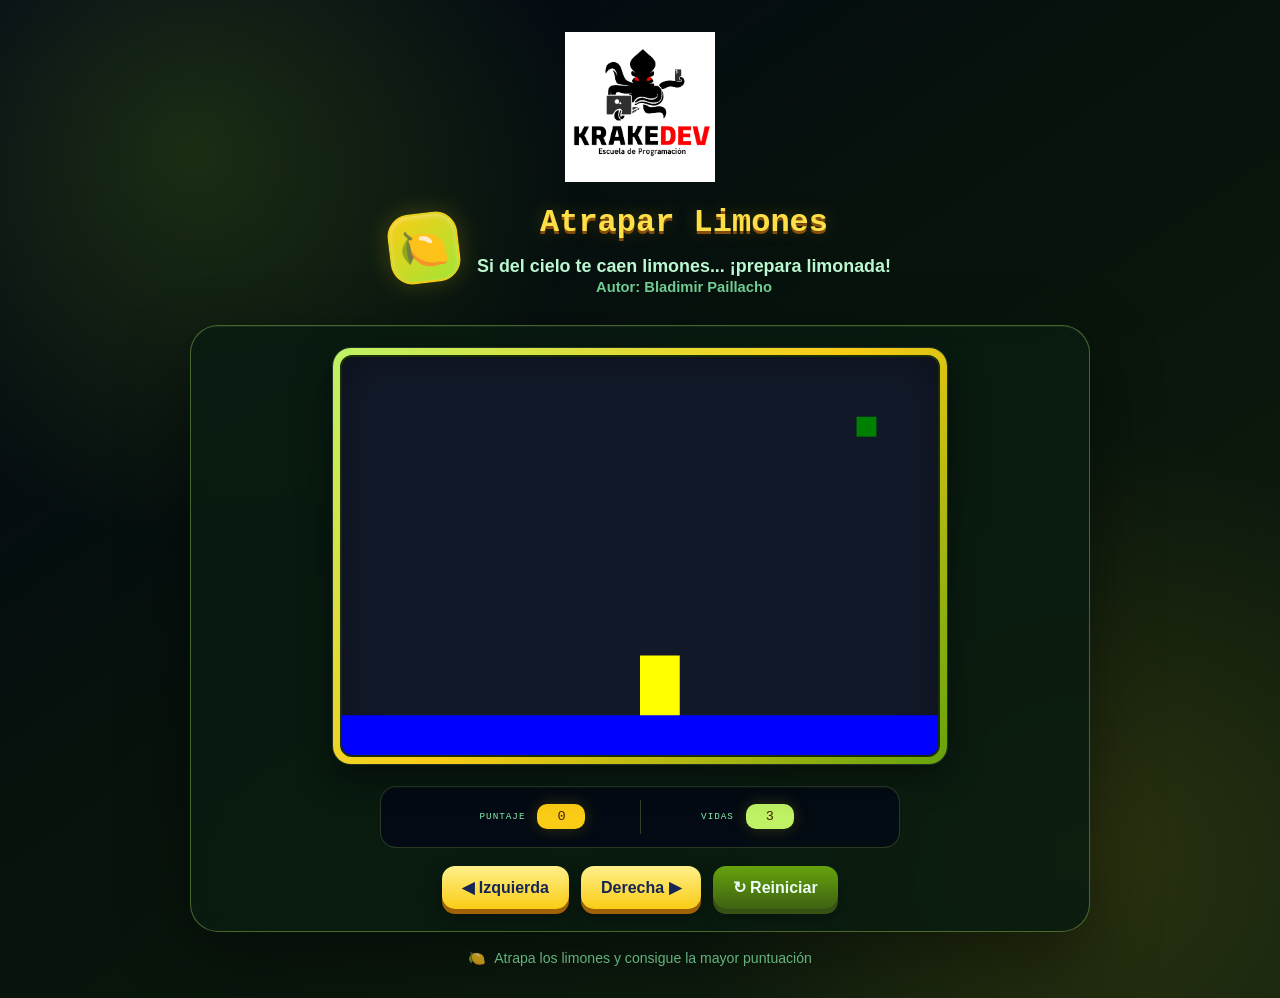
<file: index.html>
<!DOCTYPE html>
<html lang="es">
<head>
  <meta charset="UTF-8">
  <meta name="viewport" content="width=device-width, initial-scale=1.0">
  <title>Atrapar Limones</title>
  <link rel="stylesheet" href="limones.css"/>
  <script src="utils.js"></script>
</head>
<body onload="iniciar()">
  <main class="contenedor">
    <div class="logo-escuela">
       <img src="kdv.png" alt="KrakeDev - Escuela de Programación">
     </div>

    <header class="encabezado">
        <div class="icono-titulo">🍋</div>
      <div>
        <h1>Atrapar Limones</h1>
        <p>Si del cielo te caen limones... ¡prepara limonada!</p>
        <h2>Autor: Bladimir Paillacho</h2>
      </div>
    </header>

    <section class="juego">
      <div class="marco-juego">
        <canvas id="areaJuego" width="600" height="400"></canvas>
      </div>

      <div class="panel">
        <div class="dato">
          <span class="etiqueta">PUNTAJE</span>
          <span class="valor" id="txtPuntaje">0</span>
        </div>
        <div class="separador"></div>
        <div class="dato">
          <span class="etiqueta">VIDAS</span>
          <span class="valor vidas" id="txtVidas">3</span>
        </div>
      </div>

      <div class="botones">
        <button class="btn-movimiento" onclick="moverIzquierda();">◀ <span>Izquierda</span></button>
        <button class="btn-movimiento" onclick="moverDerecha();"><span>Derecha</span> ▶</button>
        <button class="btn-reiniciar" onclick="reiniciar()">↻ <span>Reiniciar</span></button>
      </div>
    </section>

    <footer><span>🍋</span> Atrapa los limones y consigue la mayor puntuación</footer>
  </main>

  <script src="limones.js"></script>
</body>
</html>
</file>
<file: limones.css>
:root {
  --amarillo: #facc15;
  --amarillo-brillante: #fde047;
  --verde: #84cc16;
  --verde-oscuro: #365314;
  --fondo-panel: rgba(10, 28, 17, 0.88);
  --borde: rgba(190, 242, 100, 0.35);
  --texto: #f8fafc;
  --texto-suave: #bbf7d0;
}

* { box-sizing: border-box; }

body {
  min-height: 100vh;
  margin: 0;
  padding: 32px 16px;
  font-family: "Baloo 2", Arial, sans-serif;
  color: var(--texto);
  text-align: center;
  background:
    radial-gradient(circle at 15% 15%, rgba(132, 204, 22, 0.18), transparent 28%),
    radial-gradient(circle at 85% 85%, rgba(250, 204, 21, 0.12), transparent 30%),
    linear-gradient(145deg, #020617 0%, #07130b 48%, #10200f 100%);
}

.contenedor { width: min(100%, 900px); margin: 0 auto; }


.logo-escuela {
  display: flex;
  justify-content: center;
  margin: 0 auto 10px;
}

.logo-escuela img {
  display: block;
  width: 150px;
  max-width: 60%;
  height: auto;
}
 

.encabezado {
  display: flex;
  align-items: center;
  justify-content: center;
  gap: 18px;
  margin-bottom: 22px;
  padding: 8px 10px;
}

.icono-titulo {
  display: grid;
  place-items: center;
  width: 70px;
  height: 70px;
  border: 2px solid rgba(250, 204, 21, 0.65);
  border-radius: 22px;
  background: linear-gradient(145deg, #facc15, #a3e635);
  box-shadow: 0 0 25px rgba(250, 204, 21, 0.22), inset 0 2px 5px rgba(255,255,255,.35);
  font-size: 40px;
  transform: rotate(-7deg);
}

h1 {
  margin: 0;
  color: var(--amarillo-brillante);
  font-family: "Press Start 2P", monospace;
  font-size: clamp(1.25rem, 3.5vw, 2rem);
  line-height: 1.45;
  text-shadow: 0 3px 0 #854d0e, 0 0 18px rgba(250, 204, 21, .25);
}

.encabezado p { margin: 10px 0 2px; color: var(--texto-suave); font-size: 1.12rem; font-weight: 600; }
h2 { margin: 0; color: #86efac; font-size: .92rem; font-weight: 600; opacity: .85; }

.juego {
  position: relative;
  padding: 22px;
  border: 1px solid var(--borde);
  border-radius: 28px;
  background: var(--fondo-panel);
  box-shadow: 0 24px 70px rgba(0,0,0,.42), inset 0 1px 0 rgba(255,255,255,.06);
  backdrop-filter: blur(10px);
}

.marco-juego {
  position: relative;
  width: fit-content;
  max-width: 100%;
  margin: 0 auto;
  padding: 7px;
  border-radius: 18px;
  background: linear-gradient(135deg, #bef264, #facc15, #65a30d);
  box-shadow: 0 0 0 1px rgba(255,255,255,.12), 0 12px 35px rgba(0,0,0,.45);
}

canvas {
  display: block;
  width: 100%;
  max-width: 600px;
  height: auto;
  border: 2px solid #1a2e05;
  border-radius: 12px;
  background-color: #111827;
  box-shadow: inset 0 0 35px rgba(0,0,0,.35);
}

.panel {
  display: flex;
  align-items: center;
  justify-content: center;
  gap: 32px;
  width: min(100%, 520px);
  margin: 22px auto 18px;
  padding: 13px 24px;
  border: 1px solid rgba(190,242,100,.2);
  border-radius: 16px;
  background: rgba(2,6,23,.72);
  box-shadow: inset 0 1px 0 rgba(255,255,255,.04);
}

.panel p { margin: 0; }
.dato { display: flex; align-items: center; justify-content: center; gap: 12px; min-width: 150px; }
.etiqueta { color: #86efac; font-family: "Press Start 2P", monospace; font-size: .58rem; letter-spacing: 1px; }
.valor { min-width: 48px; padding: 5px 10px; border-radius: 10px; color: #422006; background: var(--amarillo); font-family: "Press Start 2P", monospace; font-size: .85rem; box-shadow: 0 0 16px rgba(250,204,21,.2); }
.valor.vidas { background: #bef264; }
.separador { width: 1px; height: 34px; background: rgba(190,242,100,.25); }

.botones { display: flex; flex-wrap: wrap; justify-content: center; gap: 12px; }

.botones button {
  border: 0;
  border-radius: 13px;
  padding: 12px 20px;
  color: #172554;
  background: linear-gradient(180deg, #fef08a, #facc15);
  font-family: "Baloo 2", Arial, sans-serif;
  font-size: 1rem;
  font-weight: 800;
  cursor: pointer;
  box-shadow: 0 5px 0 #a16207, 0 8px 18px rgba(0,0,0,.3);
  transition: transform .12s ease, box-shadow .12s ease, filter .12s ease;
}

.botones button:hover { filter: brightness(1.08); transform: translateY(-2px); box-shadow: 0 7px 0 #a16207, 0 12px 22px rgba(0,0,0,.35); }
.botones button:active { transform: translateY(4px); box-shadow: 0 1px 0 #a16207, 0 4px 10px rgba(0,0,0,.3); }

.botones .btn-reiniciar {
  color: #ecfdf5;
  background: linear-gradient(180deg, #65a30d, #3f6212);
  box-shadow: 0 5px 0 #365314, 0 8px 18px rgba(0,0,0,.3);
}

.botones .btn-reiniciar:hover { box-shadow: 0 7px 0 #365314, 0 12px 22px rgba(0,0,0,.35); }

footer { margin-top: 18px; color: #86efac; font-size: .88rem; opacity: .72; }
footer span { margin-right: 5px; }

@media (max-width: 650px) {
  body { padding: 18px 10px; }
  .encabezado { flex-direction: column; gap: 10px; }
  .icono-titulo { width: 58px; height: 58px; font-size: 32px; }
  .juego { padding: 12px; border-radius: 20px; }
  .panel { gap: 12px; padding: 12px 8px; }
  .dato { min-width: 0; flex-direction: column; gap: 5px; }
  .separador { height: 45px; }
  .botones button { flex: 1 1 130px; padding: 11px 14px; }
}

@media (max-width: 400px) {
  .botones button span { font-size: .9rem; }
  .panel { gap: 8px; }
  .etiqueta { font-size: .5rem; }
  .valor { font-size: .72rem; }
}
</file>
